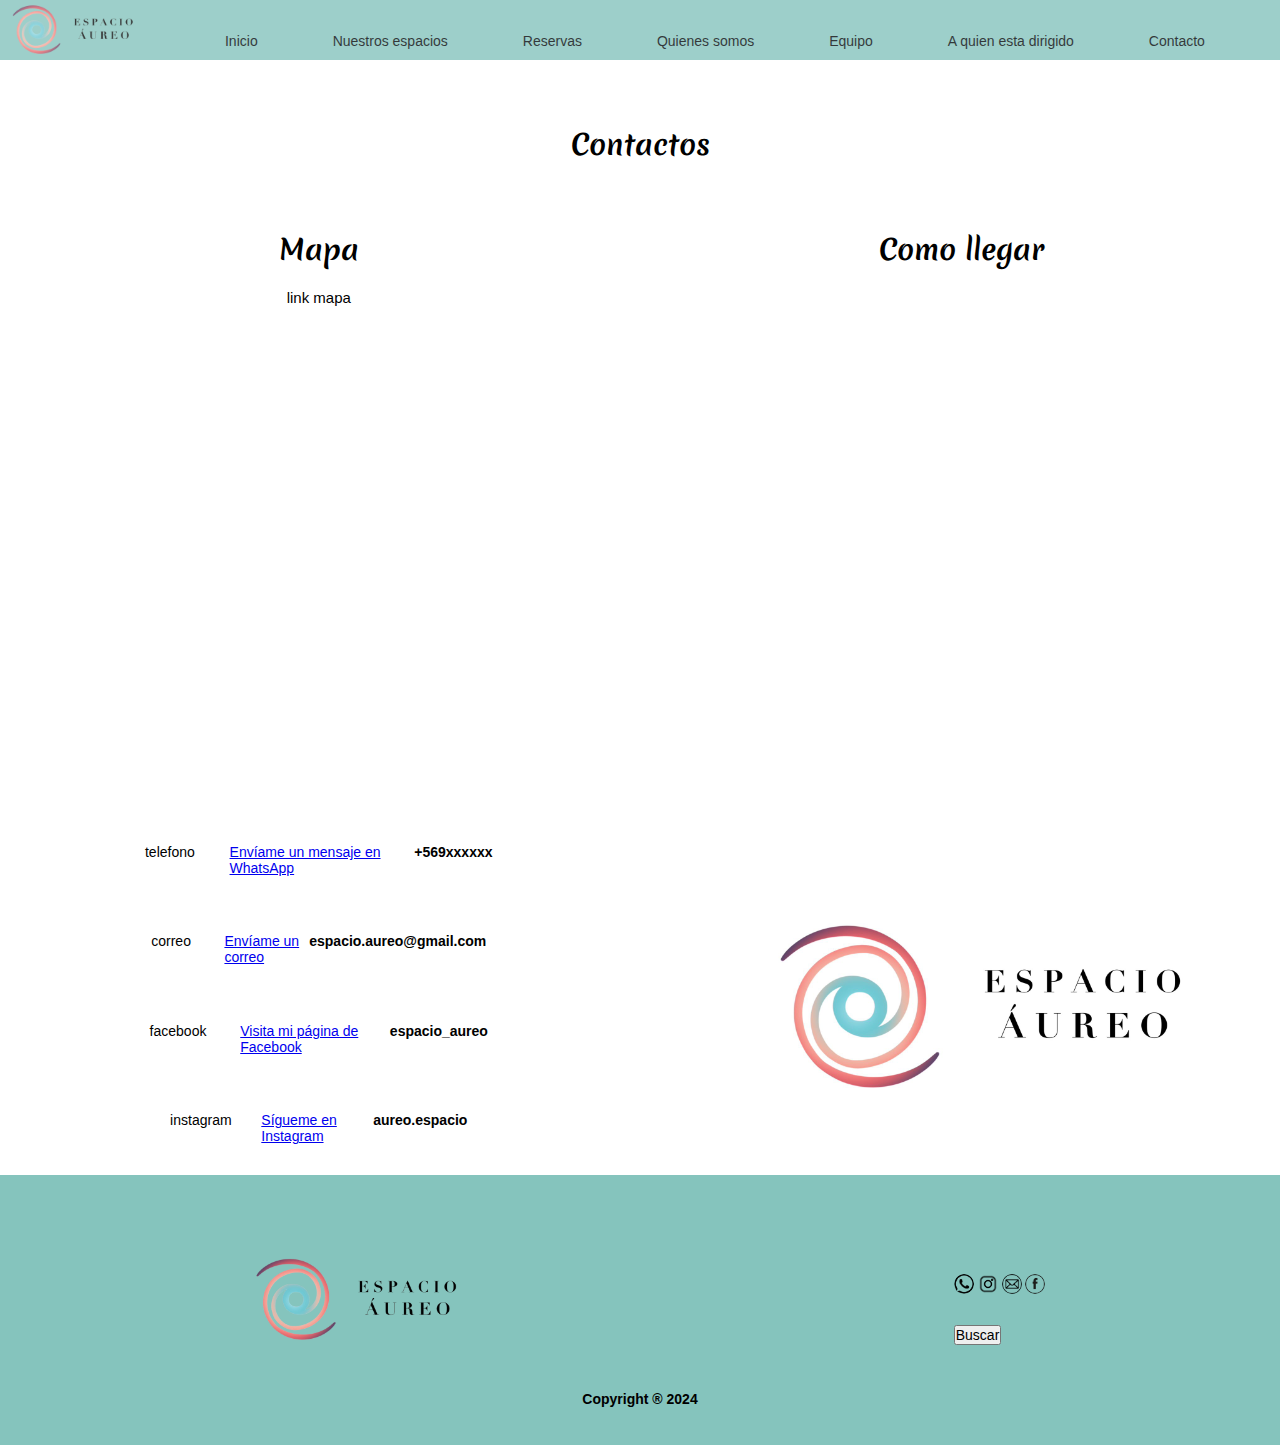
<file: html/contacto.html>
<!DOCTYPE html>
<html lang="en">
<head>
    <meta charset="UTF-8">
    <!--opengraph-->
    <meta property="og:title" content="Nuestros Espacios">
    <meta property="og:description" content="Descubre nuestros espacios completamente equipados y seguros, ideales para la comodidad y calidez de nuestros usuarios.">
    <meta property="og:image" content="https://espacio-aureo.vercel.app/assets/nuestros-espacios-foto1.jpg">
    <meta property="og:url" content="https://espacio-aureo.vercel.app/index.html">
    <meta property="og:type" content="website">
    <meta name="viewport" content="width=device-width, initial-scale=1.0">
    <!--facebook e instagram meta tag-->
    <meta property="og:title" content="Nuestros Espacios">
    <meta property="og:description" content="Descubre nuestros espacios completamente equipados y seguros, ideales para la comodidad y calidez de nuestros usuarios.">
    <meta property="og:image" content="https://espacio-aureo.vercel.app/assets/nuestros-espacios-foto1.jpg">
    <meta property="og:url" content="https://espacio-aureo.vercel.app/index.html">
    <meta property="og:type" content="website">
    <meta property="og:site_name" content="Espacio Aureo">
    <!--twitter meta tag-->
    <meta name="twitter:card" content="summary_large_image">
    <meta name="twitter:title" content="Nuestros Espacios">
    <meta name="twitter:description" content="Descubre nuestros espacios completamente equipados y seguros, ideales para la comodidad y calidez de nuestros usuarios.">
    <meta name="twitter:image" content="https://espacio-aureo.vercel.app/assets/nuestros-espacios-foto1.jpg">
    <meta name="twitter:site" content="@TuUsuarioDeTwitter">
    <meta name="twitter:url" content="https://espacio-aureo.vercel.app/index.html">
    <!--keywords-->
    <meta name="keywords" content="terapia, psicologia, fonoaudiologia, terapia ocupacional, salas equipadas, contacto, llegar, direccion, mapa">
    <!--descripcion-->
    <meta name="description" content="Aqui encontraras los dstos de contacto, los cuales pueden ser, correo electronico, whtsap, telefono y direccion">
    <!--Mis estilos-->
    <link rel="stylesheet" href="../css/main.css">
    <!-- Google fonts-->
    <link rel="preconnect" href="https://fonts.googleapis.com">
    <link rel="preconnect" href="https://fonts.gstatic.com" crossorigin>
    <link href="https://fonts.googleapis.com/css2?family=Merienda:wght@300..900&display=swap" rel="stylesheet">
    <title>Contacto</title>
</head>
<body class="contacto">
    <header class="encabezado">
        <nav>
            <section class="contenedor__flex__menu">
                <img src="../assets/Logo-menu-sinfondo.png" alt="Logo que va al inicio a la izquierda">
                <ul class="menu__list">
                    <li><a href="../index.html">Inicio</a></li>
                    <li><a href="./nuestrosespacios.html">Nuestros espacios</a></li>
                    <li><a href="./reservas.html">Reservas</a></li>
                    <li><a href="./quienessomos.html">Quienes somos</a></li>
                    <li><a href="./equipo.html">Equipo</a></li>
                    <li><a href="./dirigidoa.html">A quien esta dirigido</a></li>
                    <li><a href="./contacto.html">Contacto</a></li>
                </ul>
            </section>
        </nav>
    </header> 
    <div>
        <h1 class="titulo-principal-1">Contactos</h1>
    </div>
    <main>
        <div class="grid-container-contact">
            <section>
                <article class="orden-ubicacion">
                    <h3 class="titulo-principal">Mapa</h3>
                    <a href="https://maps.app.goo.gl/nTMV89LDEdkxr7UC9">link mapa</a>
                    <iframe src="https://www.google.com/maps/embed?pb=!1m14!1m8!1m3!1d26619.711114907055!2d-70.735132!3d-33.489306!3m2!1i1024!2i768!4f13.1!3m3!1m2!1s0x9662c3467fd454d3%3A0xd7446e97c44925f7!2sAv.%20Lumen%204114%2C%209292684%20Maip%C3%BA%2C%20Regi%C3%B3n%20Metropolitana%2C%20Chile!5e0!3m2!1ses!2sus!4v1710828730302!5m2!1ses!2sus" width="600" height="450" style="border:0;" allowfullscreen="" loading="lazy" referrerpolicy="no-referrer-when-downgrade"></iframe>
                </article>
            </section>
            <section>
                <article class="videos-espacios-1">
                    <h3 class="titulo-principal">Como llegar</h3>
                    <iframe width="560" height="315" src="https://www.youtube.com/embed/SWtmkjd45so?si=YmePYvQZ7q4oJmap" title="YouTube video player" frameborder="0" allow="accelerometer; autoplay; clipboard-write; encrypted-media; gyroscope; picture-in-picture; web-share" allowfullscreen></iframe>
                </article>
            </section>
        </div>
    </main>
    <aside>
        <div class="grid-container-contact">
            <section>
                <div class="orden-datos">
                    <div class="orden-datos-row">
                        <li>telefono</li>
                        <a href="https://wa.me/+56976482827" target="_blank">Envíame un mensaje en WhatsApp</a>
                        <h4>+569xxxxxx</h4>
                    </div>
                    <div class="orden-datos-row">
                        <li>correo</li>
                        <a href="mailto:espacio.aureo@gmail.com">Envíame un correo</a>
                        <h4>espacio.aureo@gmail.com</h4>
                    </div>
                    <div class="orden-datos-row">
                        <li>facebook</li>
                        <a href="https://www.facebook.com/profile.php?id=61558464316017&locale=es_LA" target="_blank">Visita mi página de Facebook</a>
                        <h4>espacio_aureo</h4>
                    </div>
                    <div class="orden-datos-row">
                        <li>instagram</li>
                        <a href="https://www.instagram.com/aureo.espacio/" target="_blank">Sígueme en Instagram</a>
                        <h4>aureo.espacio</h4>
                    </div>
                </div>
            </section>
            <section >
                <div class="fondo-contact">
                    <img src="../assets/Logo-inicial-letras.jpeg" alt="Logo para footer">
                </div>
            </section>
        </div>
    </aside>
    <footer>
        <section class="fondo">
            <div>
                <img src="../assets/Logo-menu-sinfondo.png" alt="Logo para footer">
            </div>
            <div class="redes__soc">
                <div>
                    <img src="../assets/logo-wsp-sinfondo.png" alt="logo whatsap footer">
                    <img src="../assets/Logo-insta-sinfondo.png" alt="logo instagram footer">
                    <img src="../assets/Logo-correo-sinfondo.png" alt="logo correo footer">
                    <img src="../assets/logo_facebook_sinfondo.PNG" alt="logo facebook footer">
                </div>
                <div>
                    <button>Buscar</button>
                </div>
            </div>
        </section>
        <div class="fondo__copyright">
            <h3>Copyright ® 2024</h3>
        </div>
    </footer>
</body>
</html>
</file>
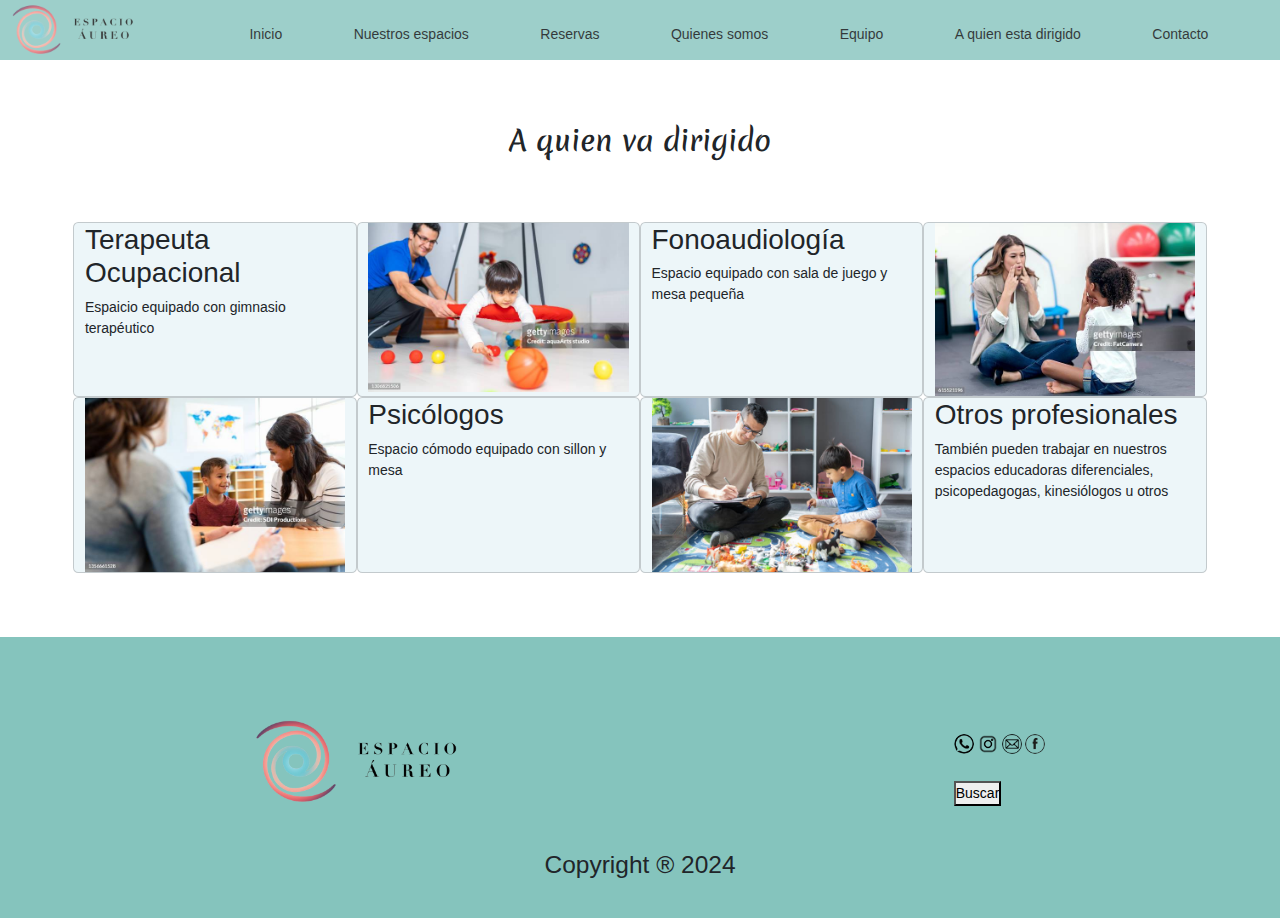
<file: html/dirigidoa.html>
<!DOCTYPE html>
<html lang="en">
<head>
    <meta charset="UTF-8">
    <meta name="viewport" content="width=device-width, initial-scale=1.0">
    <!--Boostrap(BS)-->
    <link href="https://cdn.jsdelivr.net/npm/bootstrap@5.3.3/dist/css/bootstrap.min.css" rel="stylesheet" integrity="sha384-QWTKZyjpPEjISv5WaRU9OFeRpok6YctnYmDr5pNlyT2bRjXh0JMhjY6hW+ALEwIH" crossorigin="anonymous">
    <!--opengraph-->
    <meta property="og:title" content="Nuestros Espacios">
    <meta property="og:description" content="Descubre nuestros espacios completamente equipados y seguros, ideales para la comodidad y calidez de nuestros usuarios.">
    <meta property="og:image" content="https://espacio-aureo.vercel.app/assets/nuestros-espacios-foto1.jpg">
    <meta property="og:url" content="https://espacio-aureo.vercel.app/index.html">
    <meta property="og:type" content="website">
    <meta name="viewport" content="width=device-width, initial-scale=1.0">
    <!--facebook e instagram meta tag-->
    <meta property="og:title" content="Nuestros Espacios">
    <meta property="og:description" content="Descubre nuestros espacios completamente equipados y seguros, ideales para la comodidad y calidez de nuestros usuarios.">
    <meta property="og:image" content="https://espacio-aureo.vercel.app/assets/nuestros-espacios-foto1.jpg">
    <meta property="og:url" content="https://espacio-aureo.vercel.app/index.html">
    <meta property="og:type" content="website">
    <meta property="og:site_name" content="Espacio Aureo">
    <!--twitter meta tag-->
    <meta name="twitter:card" content="summary_large_image">
    <meta name="twitter:title" content="Nuestros Espacios">
    <meta name="twitter:description" content="Descubre nuestros espacios completamente equipados y seguros, ideales para la comodidad y calidez de nuestros usuarios.">
    <meta name="twitter:image" content="https://espacio-aureo.vercel.app/assets/nuestros-espacios-foto1.jpg">
    <meta name="twitter:site" content="@TuUsuarioDeTwitter">
    <meta name="twitter:url" content="https://espacio-aureo.vercel.app/index.html">
    <!--keywords-->
    <meta name="keywords" content="terapia, psicologia, fonoaudiologia, terapia ocupacional, salas equipadas, terapeutas, otros profesionales, atenciones, infantil, niños, intervencion, rehabilitacion.">
    <!--descripcion-->
    <meta name="description" content="Aqui encontraras las diferentes profesiones a las que esta dirigido el proyecto y aquellos profesionales a los que les interesaria el uso de nuestros espacios.">
    <!--Mis estilos-->
    <link rel="stylesheet" href="../css/main.css">
    <!-- Google fonts-->
    <link rel="preconnect" href="https://fonts.googleapis.com">
    <link rel="preconnect" href="https://fonts.gstatic.com" crossorigin>
    <link href="https://fonts.googleapis.com/css2?family=Merienda:wght@300..900&display=swap" rel="stylesheet">   
    <title>A quien esta dirigido</title>
</head>
<body>
    <header class="encabezado">
        <nav>
            <section class="contenedor__flex__menu">
                <img src="../assets/Logo-menu-sinfondo.png" alt="Logo que va al inicio a la izquierda">
                <ul class="menu__list">
                    <li><a href="../index.html">Inicio</a></li>
                    <li><a href="./nuestrosespacios.html">Nuestros espacios</a></li>
                    <li><a href="./reservas.html">Reservas</a></li>
                    <li><a href="./quienessomos.html">Quienes somos</a></li>
                    <li><a href="./equipo.html">Equipo</a></li>
                    <li><a href="./dirigidoa.html">A quien esta dirigido</a></li>
                    <li><a href="./contacto.html">Contacto</a></li>
                </ul>
            </section>
        </nav>
    </header> 
        <main>
            <section class="container">
                <div class="row">
                    <h1 class="titulo-principal-1"> A quien va dirigido</h1>
                </div>
                <article class="row justify-content-evenly">
                    <div class="card col-lg-3 col-md-6 col-sm-6 col-6">
                        <div class="row">
                            <h2> Terapeuta Ocupacional</h2>
                        </div>
                        <div class="row">
                            <p>Espaicio equipado con gimnasio terapéutico</p>
                        </div>
                    </div>
                    <div class="card col-lg-3 col-md-6 col-sm-6 col-6">
                        <img src="../assets/dirigido-a-to.jpeg" alt="">
                    </div>
                    <div class="card col-lg-3 col-md-6 col-sm-6 col-6">
                        <div class="row">
                            <h2> Fonoaudiología</h2>
                        </div>
                        <div class="row">
                            <p>Espacio equipado con sala de juego y mesa pequeña</p>
                        </div>
                    </div>
                    <div class="card col-lg-3 col-md-6 col-sm-6 col-6">
                        <img src="../assets/dirigido-a-fono.jpeg" alt="">
                    </div>
                </article>
                <article class="row justify-content-evenly">
                    <div class="card col-lg-3 col-md-6 col-sm-6 col-6">
                        <img src="../assets/dirigido-a-psicologo.jpeg" alt="">
                    </div>
                    <div class="card col-lg-3 col-md-6 col-sm-6 col-6">
                        <div class="row">
                            <h2>Psicólogos</h2>
                        </div>
                        <div class="row">
                            <p>Espacio cómodo equipado con sillon y mesa</p>
                        </div>
                    </div>
                    <div class="card col-lg-3 col-md-6 col-sm-6 col-6">
                        <img src="../assets/dirigido-a-otros.jpeg" alt="">
                    </div>
                    <div class="card col-lg-3 col-md-6 col-sm-6 col-6">
                        <div class="row">
                            <h2>Otros profesionales</h2>
                        </div>
                        <div class="row">
                            <p>También pueden trabajar en nuestros espacios educadoras diferenciales, psicopedagogas, kinesiólogos u otros</p>
                        </div>
                    </div>
                </article>
            </section>
        </main>
    <footer>
        <section class="fondo">
            <div>
                <img src="../assets/Logo-menu-sinfondo.png" alt="Logo para footer">
            </div>
            <div class="redes__soc">
                <div>
                    <img src="../assets/logo-wsp-sinfondo.png" alt="logo whatsap footer">
                    <img src="../assets/Logo-insta-sinfondo.png" alt="logo instagram footer">
                    <img src="../assets/Logo-correo-sinfondo.png" alt="logo correo footer">
                    <img src="../assets/logo_facebook_sinfondo.PNG" alt="logo facebook footer">
                </div>
                <div>
                    <button>Buscar</button>
                </div>
            </div>
        </section>
        <div class="fondo__copyright">
            <h3>Copyright ® 2024</h3>
        </div>
    </footer>
</body>
</html>
</file>
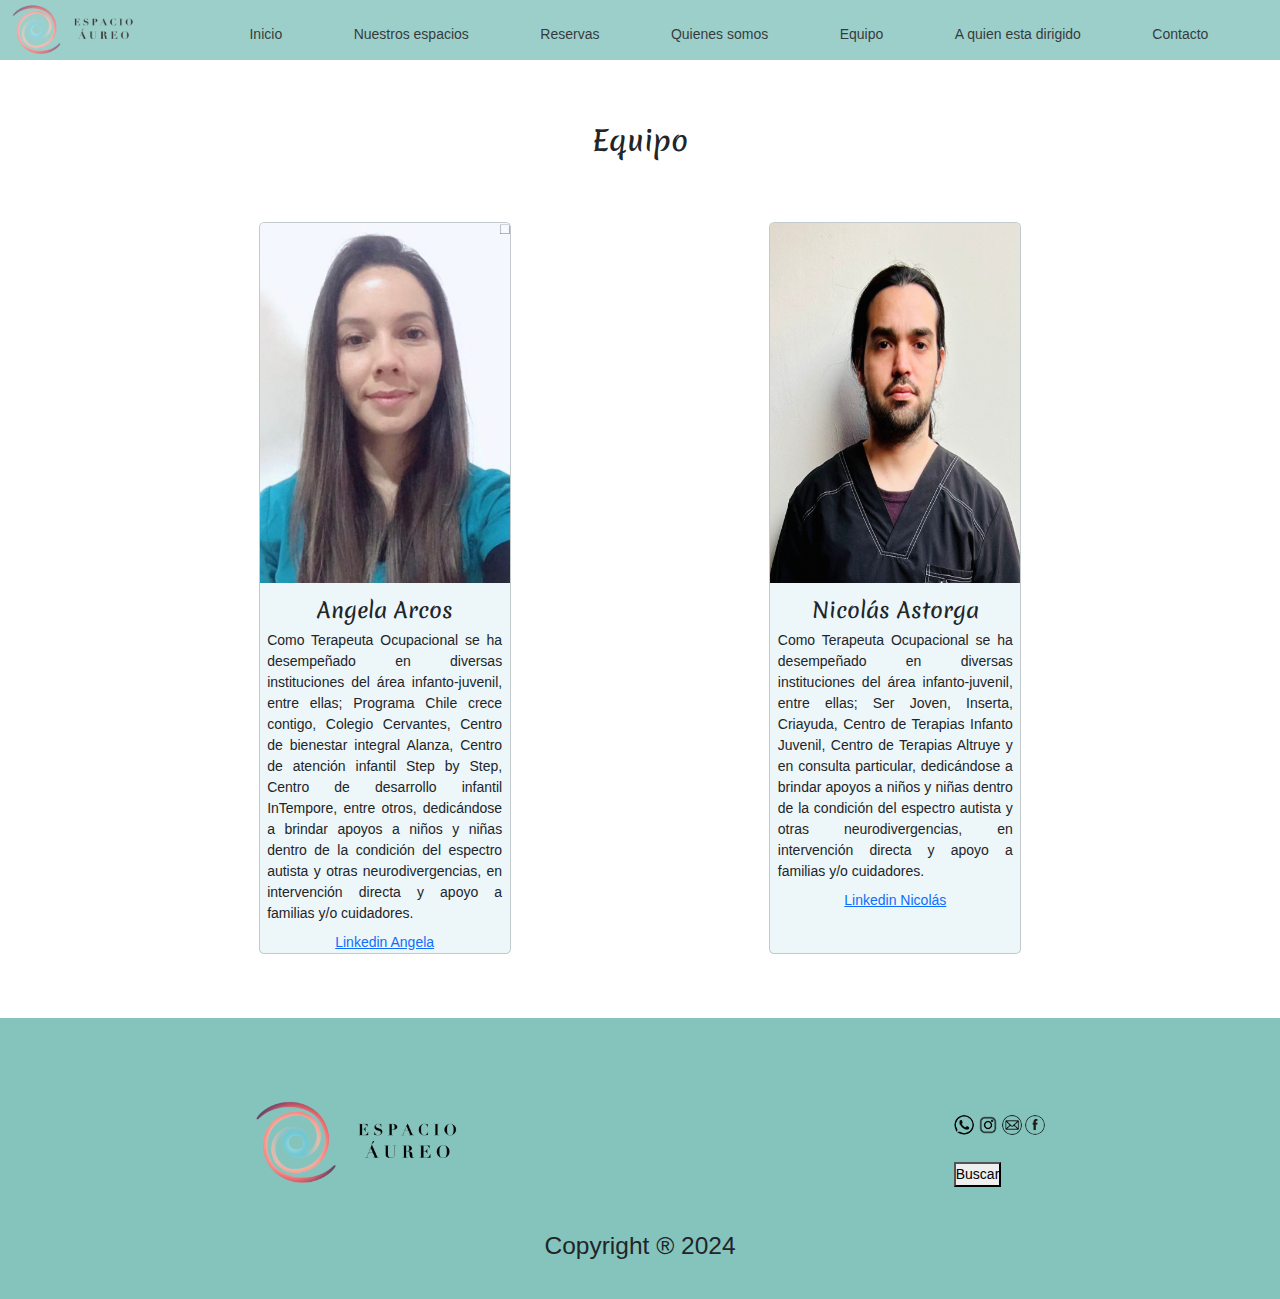
<file: html/equipo.html>
<!DOCTYPE html>
<html lang="en">
<head>
    <meta charset="UTF-8">
    <meta name="viewport" content="width=, initial-scale=1.0">
    <!--Boostrap(BS)-->
    <link href="https://cdn.jsdelivr.net/npm/bootstrap@5.3.3/dist/css/bootstrap.min.css" rel="stylesheet" integrity="sha384-QWTKZyjpPEjISv5WaRU9OFeRpok6YctnYmDr5pNlyT2bRjXh0JMhjY6hW+ALEwIH" crossorigin="anonymous">
    <!--opengraph-->
    <meta property="og:title" content="Nuestros Espacios">
    <meta property="og:description" content="Descubre nuestros espacios completamente equipados y seguros, ideales para la comodidad y calidez de nuestros usuarios.">
    <meta property="og:image" content="https://espacio-aureo.vercel.app/assets/nuestros-espacios-foto1.jpg">
    <meta property="og:url" content="https://espacio-aureo.vercel.app/index.html">
    <meta property="og:type" content="website">
    <meta name="viewport" content="width=device-width, initial-scale=1.0">
    <!--facebook e instagram meta tag-->
    <meta property="og:title" content="Nuestros Espacios">
    <meta property="og:description" content="Descubre nuestros espacios completamente equipados y seguros, ideales para la comodidad y calidez de nuestros usuarios.">
    <meta property="og:image" content="https://espacio-aureo.vercel.app/assets/nuestros-espacios-foto1.jpg">
    <meta property="og:url" content="https://espacio-aureo.vercel.app/index.html">
    <meta property="og:type" content="website">
    <meta property="og:site_name" content="Espacio Aureo">
    <!--twitter meta tag-->
    <meta name="twitter:card" content="summary_large_image">
    <meta name="twitter:title" content="Nuestros Espacios">
    <meta name="twitter:description" content="Descubre nuestros espacios completamente equipados y seguros, ideales para la comodidad y calidez de nuestros usuarios.">
    <meta name="twitter:image" content="https://espacio-aureo.vercel.app/assets/nuestros-espacios-foto1.jpg">
    <meta name="twitter:site" content="@TuUsuarioDeTwitter">
    <meta name="twitter:url" content="https://espacio-aureo.vercel.app/index.html">
    <!--keywords-->
    <meta name="keywords" content="terapia, psicologia, fonoaudiologia, terapia ocupacional, salas equipadas, terapeutas, fundadores, curriculum, linkedin, equipo.">
    <!--descripcion-->
    <meta name="description" content="Aqui encontraras la informacion sobre el equipo de trabajo creador de espacio aureo.">
    <!--Mis estilos-->
    <link rel="stylesheet" href="../css/main.css">
    <!-- Google fonts-->
    <link rel="preconnect" href="https://fonts.googleapis.com">
    <link rel="preconnect" href="https://fonts.gstatic.com" crossorigin>
    <link href="https://fonts.googleapis.com/css2?family=Merienda:wght@300..900&display=swap" rel="stylesheet">   
    <title>Equipo</title>
</head>
<body>
    <header class="encabezado">
        <nav>
            <section class="contenedor__flex__menu">
                <img src="../assets/Logo-menu-sinfondo.png" alt="Logo que va al inicio a la izquierda">
                <ul class="menu__list">
                    <li><a href="../index.html">Inicio</a></li>
                    <li><a href="./nuestrosespacios.html">Nuestros espacios</a></li>
                    <li><a href="./reservas.html">Reservas</a></li>
                    <li><a href="./quienessomos.html">Quienes somos</a></li>
                    <li><a href="./equipo.html">Equipo</a></li>
                    <li><a href="./dirigidoa.html">A quien esta dirigido</a></li>
                    <li><a href="./contacto.html">Contacto</a></li>
                </ul>
            </section>
        </nav>
    </header> 
    <main class="color__equipo">
        <section>
            <div>
                <h1 class="titulo-principal-1">Equipo</h1>
            </div>
        </section>
        <div class="card__equipo">
            <div class="card" style="width: 18rem;">
                <img src="../assets/equipo-foto-angela.png" class="card-img-top" alt="foto angela terapeuta ocupacional equipo aureo">
                <div class="card__body">
                  <h5 class="card-title">Angela Arcos</h5>
                  <p class="card-text">Como Terapeuta Ocupacional se ha desempeñado en diversas instituciones del área infanto-juvenil, entre ellas; Programa Chile crece contigo, Colegio Cervantes, Centro de bienestar integral Alanza, Centro de atención infantil Step by Step, Centro de desarrollo infantil InTempore, entre otros, dedicándose a brindar apoyos a niños y niñas dentro de la condición del espectro autista y otras neurodivergencias, en intervención directa y apoyo a familias y/o cuidadores.</p>
                </div>
                <div class="card__body">
                  <a href="https://www.linkedin.com/onboarding/start/profile-location/new/" class="card-link">Linkedin Angela</a>
                </div>
              </div>
    
              <div class="card" style="width: 18rem;">
                <img src="../assets/equipo-foto-nico.png" class="card-img-top" alt="foto nico terapeuta ocupacional equipo aureo">
                <div class="card__body">
                  <h5 class="card-title">Nicolás Astorga</h5>
                  <p class="card-text">Como Terapeuta Ocupacional se ha desempeñado en diversas instituciones del área infanto-juvenil, entre ellas; Ser Joven, Inserta, Criayuda, Centro de Terapias Infanto Juvenil, Centro de Terapias Altruye y en consulta particular, dedicándose a brindar apoyos a niños y niñas dentro de la condición del espectro autista y otras neurodivergencias, en intervención directa y apoyo a familias y/o cuidadores.</p>
                </div>
                <div class="card__body">
                  <a href="https://www.linkedin.com/onboarding/start/profile-location/new/" class="card-link">Linkedin Nicolás</a>
                </div>
              </div>
        </div>
    </main>
    <footer>
        <section class="fondo">
            <div>
                <img src="../assets/Logo-menu-sinfondo.png" alt="Logo para footer">
            </div>
            <div class="redes__soc">
                <div>
                    <img src="../assets/logo-wsp-sinfondo.png" alt="logo whatsap footer">
                    <img src="../assets/Logo-insta-sinfondo.png" alt="logo instagram footer">
                    <img src="../assets/Logo-correo-sinfondo.png" alt="logo correo footer">
                    <img src="../assets/logo_facebook_sinfondo.PNG" alt="logo facebook footer">
                </div>
                <div>
                    <button>Buscar</button>
                </div>
            </div>
        </section>
        <div class="fondo__copyright">
            <h3>Copyright ® 2024</h3>
        </div>
    </footer>
</body>
</html>
</file>
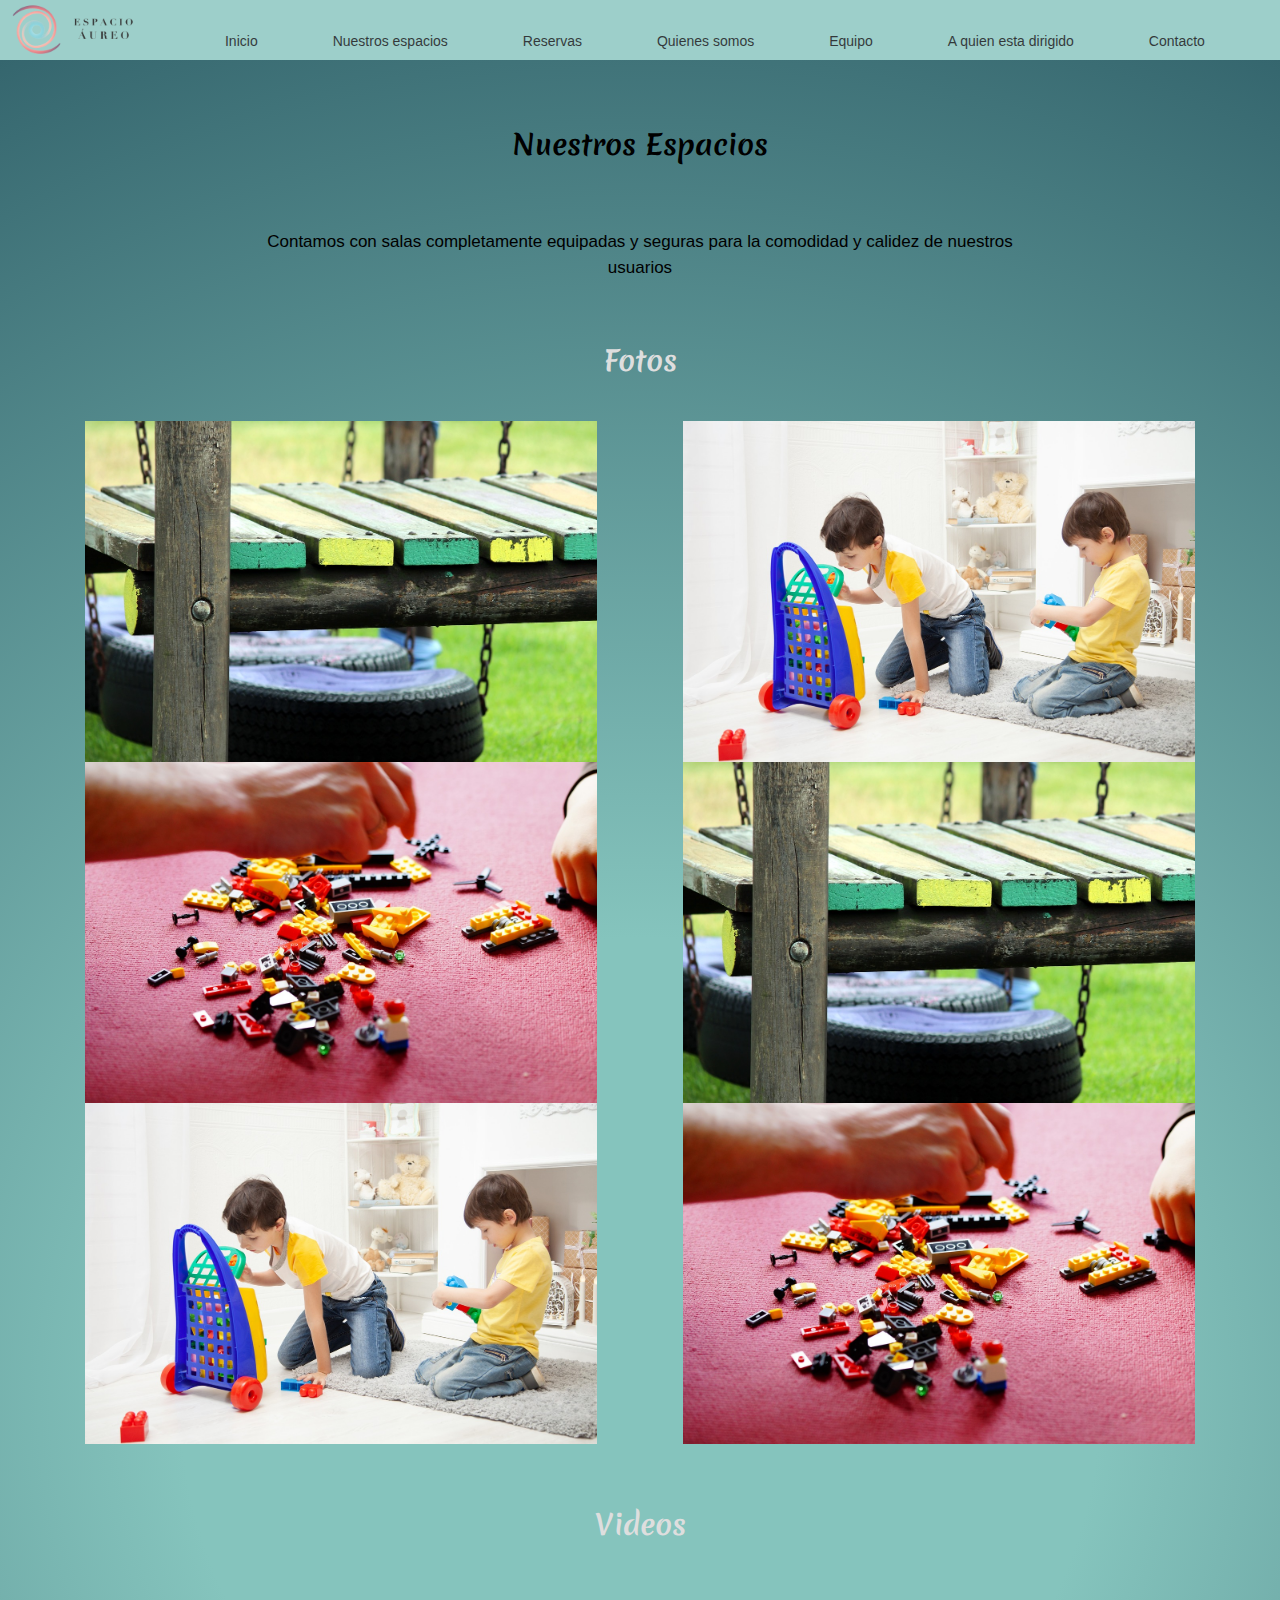
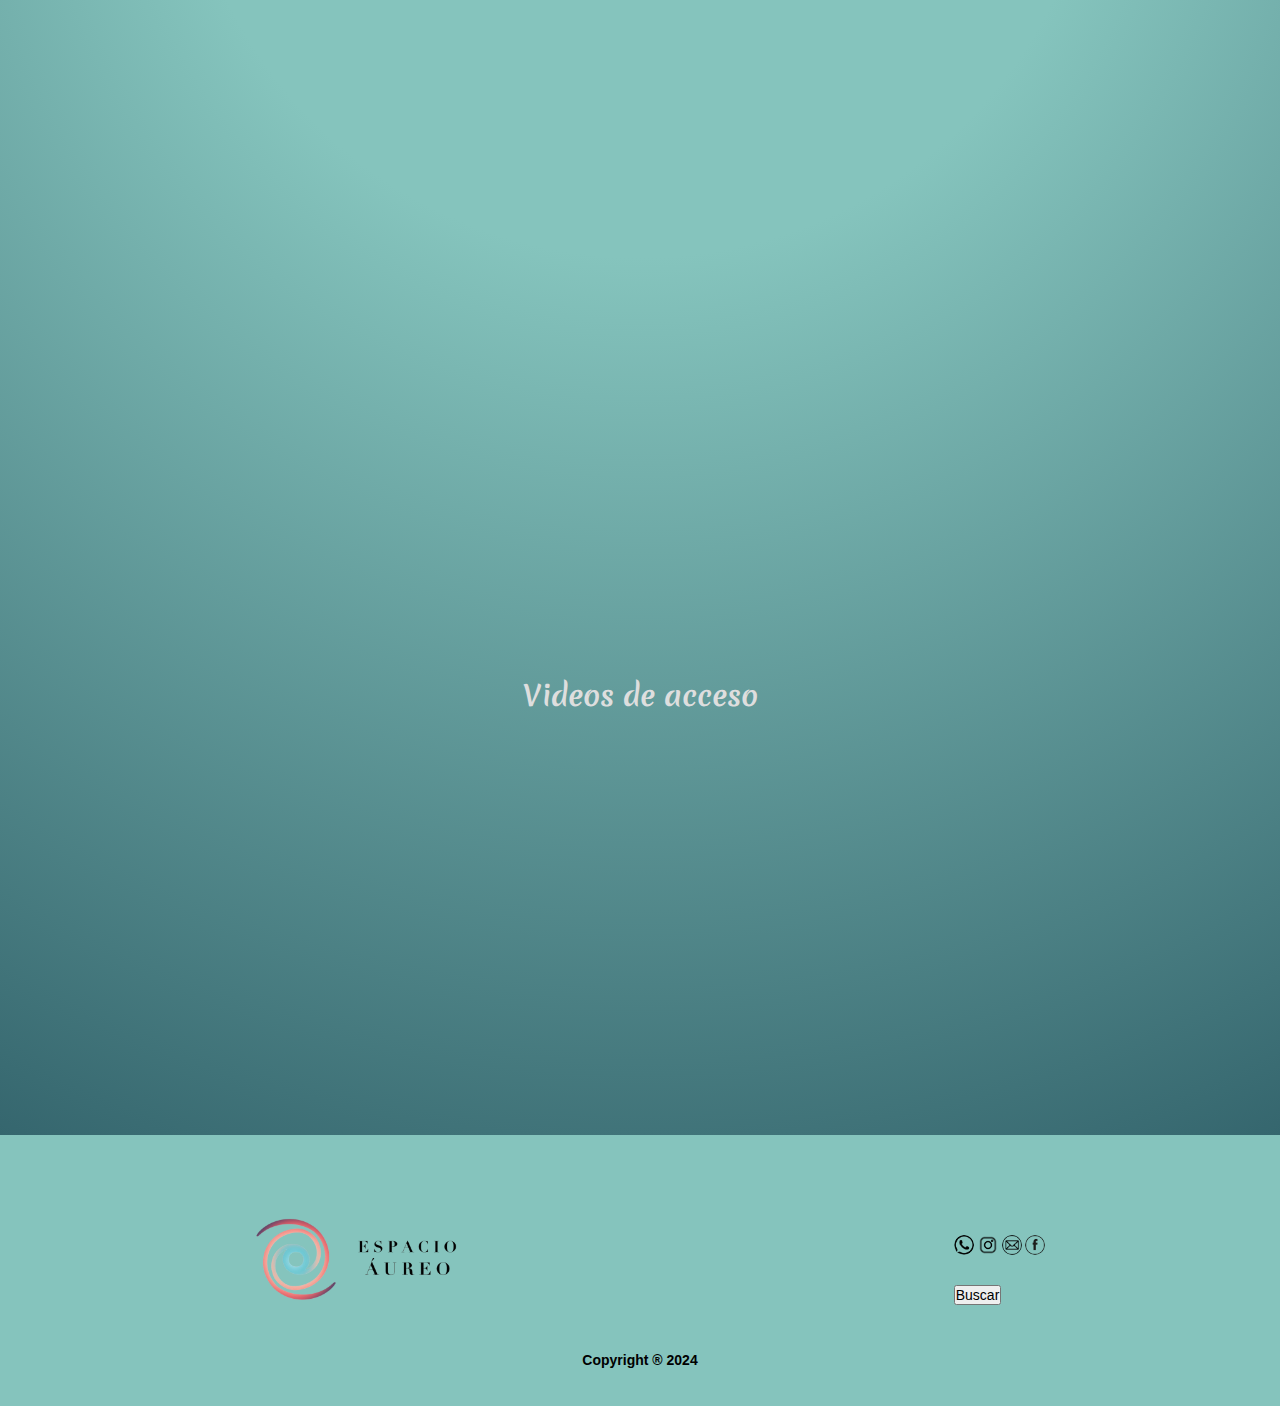
<file: html/nuestrosespacios.html>
<!DOCTYPE html>
<html lang="en">
<head>
    <meta charset="UTF-8">
    <meta name="viewport" content="width=device-width, initial-scale=1.0">
    <!--opengraph-->
    <meta property="og:title" content="Nuestros Espacios">
    <meta property="og:description" content="Descubre nuestros espacios completamente equipados y seguros, ideales para la comodidad y calidez de nuestros usuarios.">
    <meta property="og:image" content="https://espacio-aureo.vercel.app/assets/nuestros-espacios-foto1.jpg">
    <meta property="og:url" content="https://espacio-aureo.vercel.app/index.html">
    <meta property="og:type" content="website">
    <meta name="viewport" content="width=device-width, initial-scale=1.0">
    <!--facebook e instagram meta tag-->
    <meta property="og:title" content="Nuestros Espacios">
    <meta property="og:description" content="Descubre nuestros espacios completamente equipados y seguros, ideales para la comodidad y calidez de nuestros usuarios.">
    <meta property="og:image" content="https://espacio-aureo.vercel.app/assets/nuestros-espacios-foto1.jpg">
    <meta property="og:url" content="https://espacio-aureo.vercel.app/index.html">
    <meta property="og:type" content="website">
    <meta property="og:site_name" content="Espacio Aureo">
    <!--twitter meta tag-->
    <meta name="twitter:card" content="summary_large_image">
    <meta name="twitter:title" content="Nuestros Espacios">
    <meta name="twitter:description" content="Descubre nuestros espacios completamente equipados y seguros, ideales para la comodidad y calidez de nuestros usuarios.">
    <meta name="twitter:image" content="https://espacio-aureo.vercel.app/assets/nuestros-espacios-foto1.jpg">
    <meta name="twitter:site" content="@TuUsuarioDeTwitter">
    <meta name="twitter:url" content="https://espacio-aureo.vercel.app/index.html">
    <!--keywords-->
    <meta name="keywords" content="terapia, psicologia, fonoaudiologia, terapia ocupacional, salas equipadas, terapeutas, fotos, videos, acceso, arriendo, referencia.">
    <!--descripcion-->
    <meta name="description" content="Aqui encontraras imagenes y videos sobre el lugar de arriendo que ofrece espacio aureo.">
    <!--Mis estilos-->
    <link rel="stylesheet" href="../css/main.css">
    <!-- Google fonts-->
    <link rel="preconnect" href="https://fonts.googleapis.com">
    <link rel="preconnect" href="https://fonts.gstatic.com" crossorigin>
    <link href="https://fonts.googleapis.com/css2?family=Merienda:wght@300..900&display=swap" rel="stylesheet">
    <title>Nuestros Espacios</title>
</head>
<body>
    <header class="encabezado">
        <nav>
            <section class="contenedor__flex__menu">
                <img src="../assets/Logo-menu-sinfondo.png" alt="Logo que va al inicio a la izquierda">
                <ul class="menu__list">
                    <li><a href="../index.html">Inicio</a></li>
                    <li><a href="./nuestrosespacios.html">Nuestros espacios</a></li>
                    <li><a href="./reservas.html">Reservas</a></li>
                    <li><a href="./quienessomos.html">Quienes somos</a></li>
                    <li><a href="./equipo.html">Equipo</a></li>
                    <li><a href="./dirigidoa.html">A quien esta dirigido</a></li>
                    <li><a href="./contacto.html">Contacto</a></li>
                </ul>
            </section>
        </nav>
    </header> 
    <main class="color_fondo_1">
        <section>
            <h1 class="titulo-principal-1">Nuestros Espacios</h1>
            <article class="titulo-extra">
                <p>Contamos con salas completamente equipadas y seguras para la comodidad y calidez de nuestros usuarios</p>
            </article>
        </section>
        <section>
            <div class="titulo-abajo">
                <h2 >Fotos</h2>
            </div>
        </section>
        <section>
            <article class="img-espacios">
                <div>
                    <img src="../assets/nuestros-espacios-foto1.jpg" alt="foto de los espacios 1">
                    <img src="../assets/nuestros-espacios-foto2.jpg" alt="foto de los espacios 2">
                    <img src="../assets/nuestros-espacios-foto3.jpg" alt="foto de los espacios 3">
                    <img src="../assets/nuestros-espacios-foto1.jpg" alt="foto de los espacios 1">
                    <img src="../assets/nuestros-espacios-foto2.jpg" alt="foto de los espacios 2">
                    <img src="../assets/nuestros-espacios-foto3.jpg" alt="foto de los espacios 3">
                </div>
            </article>
        </section>
        <section class="titulo-abajo">
            <div>
                <H2>Videos</H2>
            </div>
        </section>
        <section>
            <article class="videos-espacios">
                <iframe width="560" height="315" src="https://www.youtube.com/embed/Haw5m3Zxvy4?si=sAlbCBkRzThR1b16" title="YouTube video player" frameborder="0" allow="accelerometer; autoplay; clipboard-write; encrypted-media; gyroscope; picture-in-picture; web-share" allowfullscreen></iframe>
                <iframe width="560" height="315" src="https://www.youtube.com/embed/T9j6rQ4rtQY?si=RfuFrzH-BJHBpxdZ" title="YouTube video player" frameborder="0" allow="accelerometer; autoplay; clipboard-write; encrypted-media; gyroscope; picture-in-picture; web-share" allowfullscreen></iframe>
                <iframe width="560" height="315" src="https://www.youtube.com/embed/Haw5m3Zxvy4?si=sAlbCBkRzThR1b16" title="YouTube video player" frameborder="0" allow="accelerometer; autoplay; clipboard-write; encrypted-media; gyroscope; picture-in-picture; web-share" allowfullscreen></iframe>
                <iframe width="560" height="315" src="https://www.youtube.com/embed/T9j6rQ4rtQY?si=RfuFrzH-BJHBpxdZ" title="YouTube video player" frameborder="0" allow="accelerometer; autoplay; clipboard-write; encrypted-media; gyroscope; picture-in-picture; web-share" allowfullscreen></iframe>
            </article>
        </section>
        <section class="titulo-abajo">
            <div>
                <h2>Videos de acceso</h2>
            </div>
        </section>
        <section class="videos-de-acceso">
            <article>
                <iframe width="560" height="315" src="https://www.youtube.com/embed/SWtmkjd45so?si=YmePYvQZ7q4oJmap" title="YouTube video player" frameborder="0" allow="accelerometer; autoplay; clipboard-write; encrypted-media; gyroscope; picture-in-picture; web-share" allowfullscreen></iframe>
            </article>
        </section>
    </main>
    <footer>
        <section class="fondo">
            <div>
                <img src="../assets/Logo-menu-sinfondo.png" alt="Logo para footer">
            </div>
            <div class="redes__soc">
                <div>
                    <img src="../assets/logo-wsp-sinfondo.png" alt="logo whatsap footer">
                    <img src="../assets/Logo-insta-sinfondo.png" alt="logo instagram footer">
                    <img src="../assets/Logo-correo-sinfondo.png" alt="logo correo footer">
                    <img src="../assets/logo_facebook_sinfondo.PNG" alt="logo facebook footer">
                </div>
                <div>
                    <button>Buscar</button>
                </div>
            </div>
        </section>
        <div class="fondo__copyright">
            <h3>Copyright ® 2024</h3>
        </div>
    </footer>
</body>
</html>
</file>
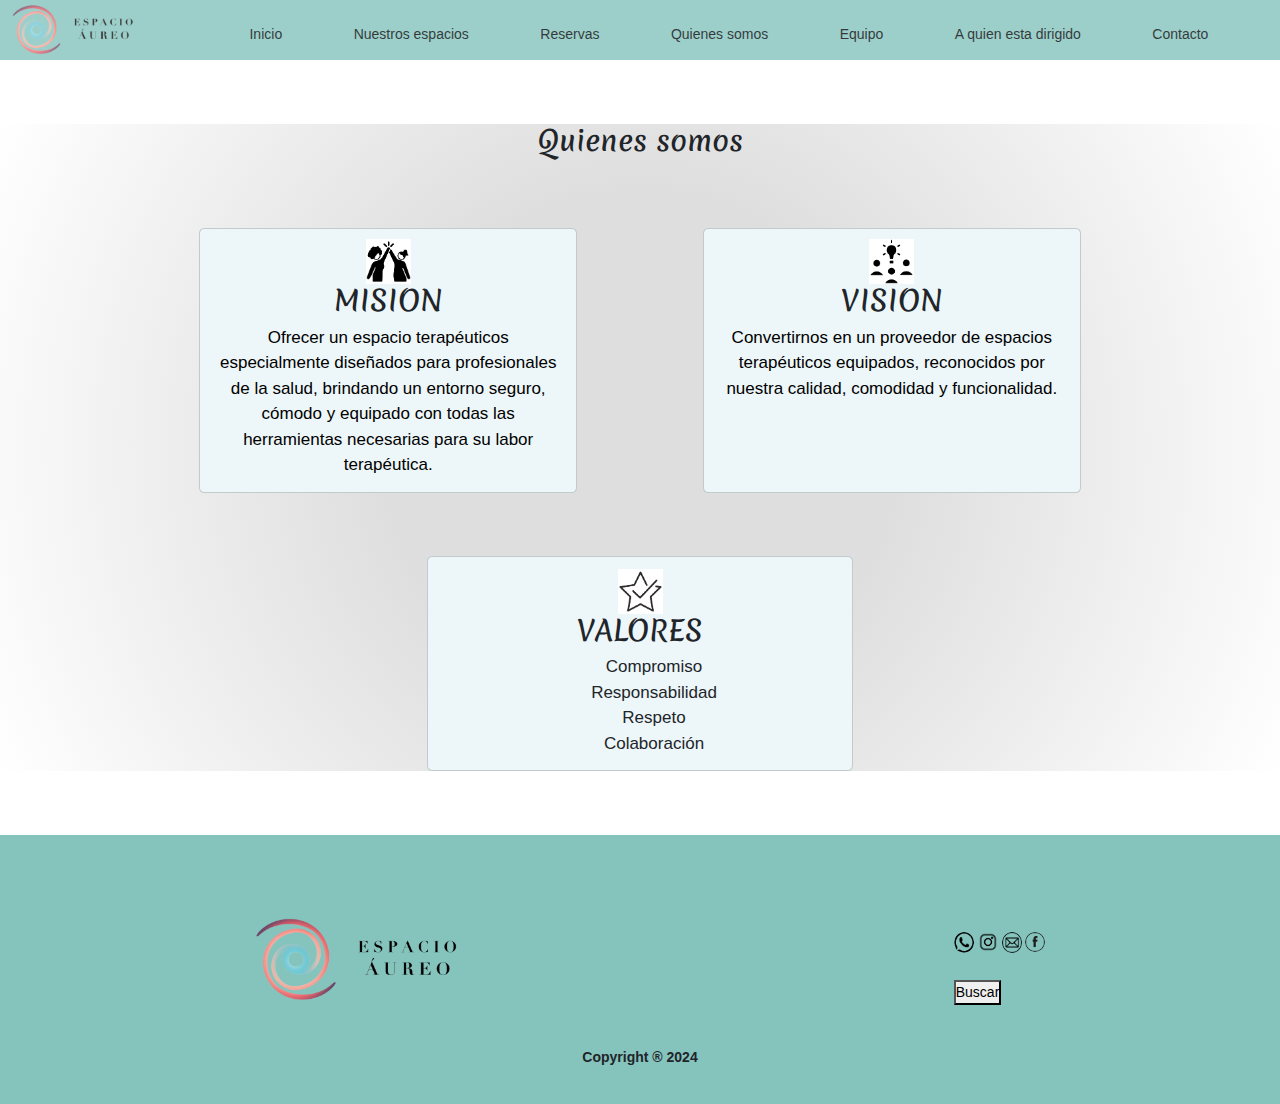
<file: html/quienessomos.html>
<!DOCTYPE html>
<html lang="en">
<head>
    <meta charset="UTF-8">
    <meta name="viewport" content="width=device-width, initial-scale=1.0">
    <!--Boostrap(BS)-->
    <link href="https://cdn.jsdelivr.net/npm/bootstrap@5.3.3/dist/css/bootstrap.min.css" rel="stylesheet" integrity="sha384-QWTKZyjpPEjISv5WaRU9OFeRpok6YctnYmDr5pNlyT2bRjXh0JMhjY6hW+ALEwIH" crossorigin="anonymous">
    <!--opengraph-->
    <meta property="og:title" content="Nuestros Espacios">
    <meta property="og:description" content="Descubre nuestros espacios completamente equipados y seguros, ideales para la comodidad y calidez de nuestros usuarios.">
    <meta property="og:image" content="https://espacio-aureo.vercel.app/assets/nuestros-espacios-foto1.jpg">
    <meta property="og:url" content="https://espacio-aureo.vercel.app/index.html">
    <meta property="og:type" content="website">
    <meta name="viewport" content="width=device-width, initial-scale=1.0">
    <!--facebook e instagram meta tag-->
    <meta property="og:title" content="Nuestros Espacios">
    <meta property="og:description" content="Descubre nuestros espacios completamente equipados y seguros, ideales para la comodidad y calidez de nuestros usuarios.">
    <meta property="og:image" content="https://espacio-aureo.vercel.app/assets/nuestros-espacios-foto1.jpg">
    <meta property="og:url" content="https://espacio-aureo.vercel.app/index.html">
    <meta property="og:type" content="website">
    <meta property="og:site_name" content="Espacio Aureo">
    <!--twitter meta tag-->
    <meta name="twitter:card" content="summary_large_image">
    <meta name="twitter:title" content="Nuestros Espacios">
    <meta name="twitter:description" content="Descubre nuestros espacios completamente equipados y seguros, ideales para la comodidad y calidez de nuestros usuarios.">
    <meta name="twitter:image" content="https://espacio-aureo.vercel.app/assets/nuestros-espacios-foto1.jpg">
    <meta name="twitter:site" content="@TuUsuarioDeTwitter">
    <meta name="twitter:url" content="https://espacio-aureo.vercel.app/index.html">
    <!--keywords-->
    <meta name="keywords" content="terapia, psicologia, fonoaudiologia, terapia ocupacional, salas equipadas, terapeutas, valores, mision, vision, objetivos, equipo, arriendos, profesionales.">
    <!--descripcion-->
    <meta name="description" content="Descripcion de la mision, vivion y valores de espacio aureo.">
    <!--Mis estilos-->
    <link rel="stylesheet" href="../css/main.css">
    <!--Estilos sass-->
    <link
    rel="stylesheet"
    href="https://cdnjs.cloudflare.com/ajax/libs/animate.css/4.1.1/animate.min.css"/>
    <!-- Google fonts-->
    <link rel="preconnect" href="https://fonts.googleapis.com">
    <link rel="preconnect" href="https://fonts.gstatic.com" crossorigin>
    <link href="https://fonts.googleapis.com/css2?family=Merienda:wght@300..900&display=swap" rel="stylesheet">
    <title>Quienes somos</title>
</head>
<body class="quienes-somos">
    <header class="encabezado">
        <nav>
            <section class="contenedor__flex__menu">
                <img src="../assets/Logo-menu-sinfondo.png" alt="Logo que va al inicio a la izquierda">
                <ul class="menu__list">
                    <li><a href="../index.html">Inicio</a></li>
                    <li><a href="./nuestrosespacios.html">Nuestros espacios</a></li>
                    <li><a href="./reservas.html">Reservas</a></li>
                    <li><a href="./quienessomos.html">Quienes somos</a></li>
                    <li><a href="./equipo.html">Equipo</a></li>
                    <li><a href="./dirigidoa.html">A quien esta dirigido</a></li>
                    <li><a href="./contacto.html">Contacto</a></li>
                </ul>
            </section>
        </nav>
    </header> 
   <main class="background-quienesomos">
        <section class="container">
            <div class="row">
                <h1 class="titulo-principal"> Quienes somos </h1>
            </div>
            <article class="row justify-content-evenly">
                <div class="card col-lg-4 col-md-4  col-sm-10">
                    <div class="img-qs">
                        <img src="../assets/mision-logo.png" alt="foto pequeña sobre palabra mision">
                    </div>
                    <h1 class="titulo-principal">MISION</h1>
                    <article class="parrafo-reservas">
                        <p>Ofrecer un espacio terapéuticos especialmente diseñados para profesionales de la salud, brindando un entorno seguro, cómodo y equipado con todas las herramientas necesarias para su labor terapéutica. </p>
                    </article>
                </div>
                <div class="card col-lg-4 col-md-4  col-sm-10">
                    <div class="img-qs">
                        <img src="../assets/vision-logo.png" alt="foto pequeña sobre la palabra vision">
                    </div>
                    <h1 class="titulo-principal">VISION</h1>
                    <article class="parrafo-reservas">
                        <P>Convertirnos en un proveedor de espacios terapéuticos equipados, reconocidos por nuestra calidad, comodidad y funcionalidad. </P>
                    </article>
                </div>
            </article>
            <article class="row justify-content-center">
                <div class="card col-lg-4 col-md-4  col-sm-10">
                    <div class="img-qs">
                        <img src="../assets/valores-logo.png" alt="foto pequeña sobre la palabra valores">
                    </div>
                    <h1 class="titulo-principal">VALORES</h1>
                    <article class="titulo-extra">
                        <ul>
                            <li>Compromiso</li>
                            <li>Responsabilidad</li>
                            <li>Respeto</li>
                            <li>Colaboración</li>
                        </ul>
                    </article>
                </div>
            </article>
        </section>
   </main>
   <footer>
        <section class="fondo">
            <div>
                <img src="../assets/Logo-menu-sinfondo.png" alt="Logo para footer">
            </div>
            <div class="redes__soc">
                <div>
                    <img src="../assets/logo-wsp-sinfondo.png" alt="logo whatsap footer">
                    <img src="../assets/Logo-insta-sinfondo.png" alt="logo instagram footer">
                    <img src="../assets/Logo-correo-sinfondo.png" alt="logo correo footer">
                    <img src="../assets/logo_facebook_sinfondo.PNG" alt="logo facebook footer">
                </div>
                <div>
                    <button>Buscar</button>
                </div>
            </div>
        </section>
        <div class="fondo__copyright">
            <h3 class="copyright">Copyright ® 2024</h3>
        </div>
   </footer>
</body>
</html>
</file>
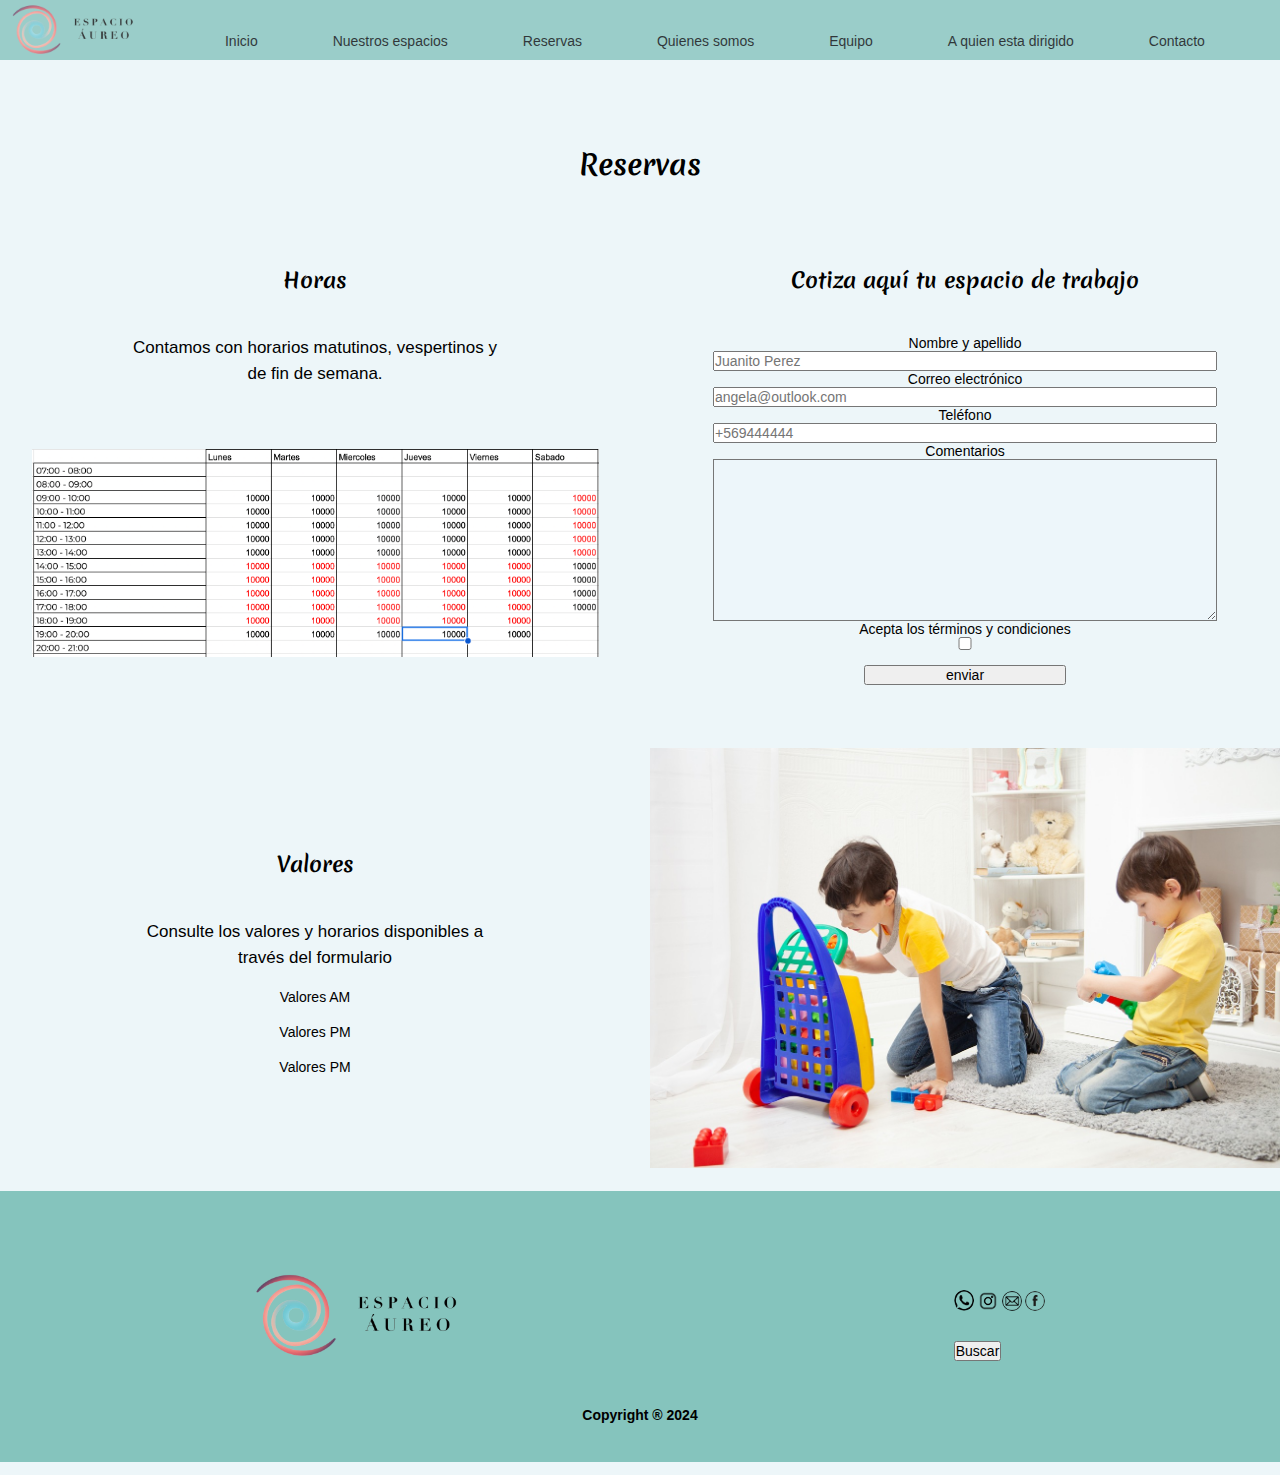
<file: html/reservas.html>
<!DOCTYPE html>
<html lang="en">
<head>
    <meta charset="UTF-8">
    <meta name="viewport" content="width=device-width, initial-scale=1.0">
    <!--opengraph-->
    <meta property="og:title" content="Nuestros Espacios">
    <meta property="og:description" content="Descubre nuestros espacios completamente equipados y seguros, ideales para la comodidad y calidez de nuestros usuarios.">
    <meta property="og:image" content="https://espacio-aureo.vercel.app/assets/nuestros-espacios-foto1.jpg">
    <meta property="og:url" content="https://espacio-aureo.vercel.app/index.html">
    <meta property="og:type" content="website">
    <meta name="viewport" content="width=device-width, initial-scale=1.0">
    <!--facebook e instagram meta tag-->
    <meta property="og:title" content="Nuestros Espacios">
    <meta property="og:description" content="Descubre nuestros espacios completamente equipados y seguros, ideales para la comodidad y calidez de nuestros usuarios.">
    <meta property="og:image" content="https://espacio-aureo.vercel.app/assets/nuestros-espacios-foto1.jpg">
    <meta property="og:url" content="https://espacio-aureo.vercel.app/index.html">
    <meta property="og:type" content="website">
    <meta property="og:site_name" content="Espacio Aureo">
    <!--twitter meta tag-->
    <meta name="twitter:card" content="summary_large_image">
    <meta name="twitter:title" content="Nuestros Espacios">
    <meta name="twitter:description" content="Descubre nuestros espacios completamente equipados y seguros, ideales para la comodidad y calidez de nuestros usuarios.">
    <meta name="twitter:image" content="https://espacio-aureo.vercel.app/assets/nuestros-espacios-foto1.jpg">
    <meta name="twitter:site" content="@TuUsuarioDeTwitter">
    <meta name="twitter:url" content="https://espacio-aureo.vercel.app/index.html">
    <!--keywords-->
    <meta name="keywords" content="terapia, psicologia, fonoaudiologia, terapia ocupacional, salas equipadas, terapeutas, agendamiento, horarios, disponibilidad, valores, cotizacion, planes, arriendo, horas, jornadas.">
    <!--descripcion-->
    <meta name="description" content="Aqui encontraras la metodologia de agendamiento donde podras identificar los horarios disponibles de las salas, los valores y la cotizacion del plan que deseas elegir.">
    <!--Mis estilos-->
    <link rel="stylesheet" href="../css/main.css">
    <!-- Google fonts-->
    <link rel="preconnect" href="https://fonts.googleapis.com">
    <link rel="preconnect" href="https://fonts.gstatic.com" crossorigin>
    <link href="https://fonts.googleapis.com/css2?family=Merienda:wght@300..900&display=swap" rel="stylesheet">
    <title>Document</title>
</head>
<body>
    <div class="grid-container">
        <header class="encabezado">
            <nav>
                <section class="contenedor__flex__menu">
                    <img src="../assets/Logo-menu-sinfondo.png" alt="Logo que va al inicio a la izquierda">
                    <ul class="menu__list">
                        <li><a href="../index.html">Inicio</a></li>
                        <li><a href="./nuestrosespacios.html">Nuestros espacios</a></li>
                        <li><a href="./reservas.html">Reservas</a></li>
                        <li><a href="./quienessomos.html">Quienes somos</a></li>
                        <li><a href="./equipo.html">Equipo</a></li>
                        <li><a href="./dirigidoa.html">A quien esta dirigido</a></li>
                        <li><a href="./contacto.html">Contacto</a></li>
                    </ul>
                </section>
            </nav>
        </header> 
        <div> 
            <h1 class="titulo-principal-2">Reservas</h1>
        </div>
        <main>
            <section>
                <h2 class="subtitulo-reservas">Horas</h2>
                <article class="titulo-extra">
                    <p>Contamos con horarios matutinos, vespertinos y de fin de semana.</p>
                </article>
                <article class="img-horario-valor">
                    <img src="../assets/reservas-foto-horario.png" alt="foto con los valores de las reservas de sala">
                </article>
            </section>
            <section class="grid-1">
                <h2 class="subtitulo-reservas">Valores</h2>
                <article class="titulo-extra">
                    <p>Consulte los valores y horarios disponibles a través del formulario</p>
                </article>
                <article class="titulo-valores">
                    <ul>
                        <li>Valores AM</li>
                        <li>Valores PM</li>
                        <li>Valores PM</li>
                    </ul>
                </article>
            </section>
        </main>
        <aside>
            <section>
                <h2 class="subtitulo-reservas">Cotiza aquí tu espacio de trabajo</h2>
                <article class="titulo-extra-cotización">
                    <form action="form.php". method="post">
                        <label for="">Nombre y apellido</label>
                        <input type="text" name="nombre" id="nombre" placeholder="Juanito Perez">

                        <label for="">Correo electrónico</label>
                        <input type="email" name="correo" id="correo" placeholder="angela@outlook.com">

                        <label for="">Teléfono</label>
                        <input type="number" name="numero de telefono" id="telefono" placeholder="+569444444">

                        <!--<p>comentarios</p> analizar si va p o label-->
                        <label for="">Comentarios</label>
                        <textarea name="" id="" cols="30" rows="10"></textarea>

                        <!--<p>acepta los terminos y condiciones</p>-->
                        <label for="">Acepta los términos y condiciones</label>
                        <input type="checkbox" name="" id="">
                        <div>
                            <input type="submit" value="enviar">
                        </div>
                    </form>
                    <!--colocar un formulario donde se rellene el nombre, apellido, correo y número y que lleguen lo datos al correo para después enviar vaores y a su vez guardar los datos.-->
                </article>
            </section>
            <section>
                <div class="foto-secundaria-reservas">
                    <img src="../assets/nuestros-espacios-foto2.jpg" alt="Foto que va al lado izquierdo del formulario">
                </div>
            </section>
        </aside>
        <footer>
            <section class="fondo">
                <div>
                    <img src="../assets/Logo-menu-sinfondo.png" alt="Logo para footer">
                </div>
                <div class="redes__soc">
                    <div>
                        <img src="../assets/logo-wsp-sinfondo.png" alt="logo whatsap footer">
                        <img src="../assets/Logo-insta-sinfondo.png" alt="logo instagram footer">
                        <img src="../assets/Logo-correo-sinfondo.png" alt="logo correo footer">
                        <img src="../assets/logo_facebook_sinfondo.PNG" alt="logo facebook footer">
                    </div>
                    <div>
                        <button>Buscar</button>
                    </div>
                </div>
            </section>
            <div class="fondo__copyright">
                <h3>Copyright ® 2024</h3>
            </div>
        </footer>
    </div>
</body>
</html>
</file>
<file: css/main.css>
@charset "UTF-8";
* {
  margin: 0;
  padding: 0;
  font-family: "Lora", sans-serif;
  font-size: 14px;
}

.grid-container {
  display: grid;
  grid-template-columns: 1fr 1fr 1fr 1fr;
  grid-template-rows: 0.1fr 0.2fr 1fr 1fr 0.6fr;
  grid-template-areas: "header header header header" "div div div div" "main main aside aside" "main main aside aside" "footer footer footer footer";
  gap: 20px;
}

header {
  grid-area: header;
}

div {
  grid-area: div;
}

main {
  grid-area: main;
}

aside {
  grid-area: aside;
}

footer {
  grid-area: footer;
}

.flex-container {
  display: flex;
}

.flex-row {
  flex-direction: row;
}

.flex-column {
  flex-direction: column;
}

.justify-start {
  justify-content: flex-start;
}

.justify-center {
  justify-content: center;
}

.justify-end {
  justify-content: flex-end;
}

.justify-between {
  justify-content: space-between;
}

.justify-around {
  justify-content: space-around;
}

.align-start {
  align-items: flex-start;
}

.align-center {
  align-items: center;
}

.align-end {
  align-items: flex-end;
}

.align-stretch {
  align-items: stretch;
}

.flex-wrap {
  flex-wrap: wrap;
}

.no-wrap {
  flex-wrap: nowrap;
}

.contacto {
  /*ESTILANDO CONTACTOS*/
  /*ASIDE*/
}
.contacto .grid-container-contact {
  display: grid;
  grid-template-columns: 1fr 1fr;
  grid-template-rows: 1fr;
  grid-template-areas: "section section" "section section";
  gap: 5px;
}
@media (max-width: 1024px) {
  .contacto .grid-container-contact {
    display: flex;
    flex-direction: column;
  }
}
@media (max-width: 768px) {
  .contacto .grid-container-contact {
    display: flex;
    flex-direction: column;
  }
}
@media (max-width: 480px) {
  .contacto .grid-container-contact {
    display: flex;
    flex-direction: column;
  }
}
.contacto .orden-ubicacion {
  display: flex;
  flex-direction: column;
  align-items: center;
  margin-bottom: 5%;
}
.contacto .orden-ubicacion a {
  font-size: 15px;
  color: black;
  text-decoration: none;
  margin-top: 3%;
  margin-bottom: 3%;
}
.contacto .orden-ubicacion iframe {
  width: 500px;
  border-radius: 4px;
}
@media (max-width: 768px) {
  .contacto .orden-ubicacion iframe {
    width: 90%;
    border-radius: 4px;
  }
}
@media (max-width: 480px) {
  .contacto .orden-ubicacion iframe {
    width: 90%;
    border-radius: 4px;
  }
}
.contacto .videos-espacios-1 {
  display: flex;
  flex-direction: column;
  align-items: center;
  margin-bottom: 5%;
}
.contacto .videos-espacios-1 h3 {
  margin-bottom: 8%;
}
.contacto .videos-espacios-1 iframe {
  border-radius: 4px;
}
@media (max-width: 768px) {
  .contacto .videos-espacios-1 iframe {
    border-radius: 4px;
    width: 90%;
  }
}
@media (max-width: 480px) {
  .contacto .videos-espacios-1 iframe {
    border-radius: 4px;
    width: 90%;
  }
}
.contacto .orden-datos {
  display: flex;
  flex-direction: column;
  align-items: center;
  list-style-type: none;
}
.contacto .orden-datos-row {
  display: flex;
  flex-direction: row;
  margin-top: 5%;
  margin-bottom: 4%;
}
.contacto .orden-datos-row li {
  margin-right: 10%;
}
.contacto .fondo-contact {
  width: 500px;
  display: flex;
  flex-direction: column;
  margin-left: 15%;
  margin-top: 15%;
}
@media (max-width: 1024px) {
  .contacto .fondo-contact {
    width: 90%;
    display: flex;
    flex-direction: column;
    margin-left: 0px;
    margin-top: 15%;
  }
}
@media (max-width: 768px) {
  .contacto .fondo-contact {
    width: 90%;
    display: flex;
    flex-direction: column;
    margin-left: 0px;
    margin-top: 15%;
  }
}
@media (max-width: 480px) {
  .contacto .fondo-contact {
    width: 90%;
    display: flex;
    flex-direction: column;
    margin-left: 0px;
    margin-top: 15%;
  }
}

.titulo-principal-1 {
  font-family: "Merienda", cursive;
  font-size: 2rem;
  text-align: center;
  margin-bottom: 5%;
}

.container {
  margin-bottom: 5%;
  margin-left: 0%;
  margin-right: 0%;
  max-width: 100%;
  margin-top: 0%;
}

.justify-content-evenly {
  margin-left: 5%;
  margin-right: 5%;
}

.color__equipo {
  background-color: #FFFFFF;
}

.card__equipo {
  display: flex;
  flex-direction: row;
  justify-content: space-evenly;
  margin-top: 5%;
  margin-bottom: 5%;
}
@media (max-width: 1024px) {
  .card__equipo {
    display: flex;
    flex-direction: column;
    align-items: center;
    margin-top: 5%;
    display: laptop;
  }
}
@media (max-width: 768px) {
  .card__equipo {
    display: flex;
    flex-direction: column;
    align-items: center;
    margin-top: 5%;
    display: tablet;
  }
}
@media (max-width: 480px) {
  .card__equipo {
    display: flex;
    flex-direction: column;
    align-items: center;
    margin-top: 5%;
    display: phone;
  }
}

.card {
  position: static;
}

.card-text {
  text-align: justify;
  margin-left: 3%;
  margin-right: 3%;
}

.card__body {
  text-align: center;
  margin-top: 3%;
}

.card-img-top {
  height: 360px;
}

.card-title {
  margin-top: 3%;
  margin-bottom: 3%;
  font-family: "Merienda", cursive;
  font-size: 1.5rem;
}

.titulo-extra p {
  text-align: center;
  color: black;
  line-height: 1.5;
  font-size: 17px;
  margin-left: 20%;
  margin-right: 20%;
}

.titulo-abajo h2 {
  display: block;
  text-align: center;
  margin-top: 60px;
  margin-bottom: 40px;
  font-family: "Merienda", cursive;
  font-size: 2rem;
  color: #DEDEDE;
}

.titulo-principal-1 {
  font-family: "Merienda", cursive;
  font-size: 2rem;
  text-align: center;
  margin-bottom: 5%;
  padding-top: 5%;
}

.color_fondo_1 {
  /*background-color: #35666E;*/
  background: rgb(133, 196, 189);
  background: radial-gradient(circle, rgb(133, 196, 189) 31%, rgb(53, 102, 110) 100%);
}

.img-espacios div {
  display: flex;
  flex-wrap: wrap;
  justify-content: space-evenly;
}
@media (max-width: 768px) {
  .img-espacios div {
    flex-direction: column;
    align-content: center;
  }
}
.img-espacios img {
  width: 40%;
}
@media (max-width: 768px) {
  .img-espacios img {
    width: 80%;
  }
}

.videos-espacios {
  display: flex;
  flex-wrap: wrap;
  justify-content: space-evenly;
}
@media (max-width: 768px) {
  .videos-espacios {
    flex-direction: column;
    align-content: center;
  }
}
.videos-espacios iframe {
  width: 40%;
  height: 315px;
}
@media (max-width: 768px) {
  .videos-espacios iframe {
    width: 80%;
  }
}

.videos-de-acceso article {
  display: flex;
  flex-wrap: wrap;
  justify-content: space-evenly;
}
.videos-de-acceso iframe {
  width: 40%;
  padding-bottom: 5%;
}
@media (max-width: 768px) {
  .videos-de-acceso iframe {
    width: 80%;
  }
}

.quienes-somos .container {
  margin-top: 5%;
  margin-bottom: 5%;
}
.quienes-somos .background-quienesomos {
  background: rgb(222, 222, 222);
  background: radial-gradient(circle, rgb(222, 222, 222) 35%, rgb(255, 255, 255) 100%);
}
.quienes-somos .justify-content-evenly {
  margin-bottom: 5%;
  margin-top: 5%;
}
@media (max-width: 768px) {
  .quienes-somos .justify-content-evenly {
    margin-bottom: 0%;
  }
}
.quienes-somos .img-qs {
  display: flex;
  flex-direction: column;
  align-items: center;
}
.quienes-somos .img-qs img {
  width: 45px;
  margin-top: 3%;
}
.quienes-somos .titulo-extra ul li {
  text-align: center;
  text-decoration: none;
  list-style-type: none;
  font-size: 17px;
}
.quienes-somos .parrafo-reservas p {
  text-align: center;
  color: black;
  line-height: 1.5;
  font-size: 17px;
}
.quienes-somos .copyright {
  font-size: 14px;
  font-weight: bold;
}

.grid-container {
  background-color: #EDF6F9;
}

.card {
  background-color: #EDF6F9;
}

.titulo-principal-2 {
  font-size: 2rem;
  margin-top: 5%;
  font-family: "Merienda", cursive;
  display: grid;
  justify-items: center;
}
@media (max-width: 1024px) {
  .titulo-principal-2 {
    font-size: 2rem;
    margin-top: 2%;
    display: grid;
    justify-items: center;
    display: laptop;
  }
}
@media (max-width: 768px) {
  .titulo-principal-2 {
    font-size: 2rem;
    margin-top: 2%;
    display: grid;
    justify-items: center;
    display: tablet;
  }
}
@media (max-width: 480px) {
  .titulo-principal-2 {
    font-size: 2rem;
    margin-top: 2%;
    display: grid;
    justify-items: center;
    display: phone;
  }
}

.subtitulo-reservas {
  display: block;
  text-align: center;
  margin-top: 60px;
  margin-bottom: 40px;
  font-family: "Merienda", cursive;
  font-size: 1.5rem;
}

@media (max-width: 1024px) {
  .grid-1 {
    margin-top: 60%;
  }
}
@media (max-width: 768px) {
  .grid-1 {
    margin-top: 90%;
  }
}
@media (max-width: 480px) {
  .grid-1 {
    margin-top: 95%;
  }
}

/*ESTILANDO "RESERVAS"*/ /*MAIN*/
.img-horario-valor {
  margin-top: 10%;
  margin-bottom: 30%;
  margin-left: 5%;
  margin-right: 5%;
}
@media (max-width: 1024px) {
  .img-horario-valor {
    margin-top: 20%;
    margin-left: 5%;
    margin-right: 5%;
    display: laptop;
  }
}
@media (max-width: 768px) {
  .img-horario-valor {
    margin-top: 20%;
    margin-left: 5%;
    margin-right: 5%;
    display: tablet;
  }
}
@media (max-width: 480px) {
  .img-horario-valor {
    margin-top: 20%;
    margin-left: 5%;
    margin-right: 5%;
    display: phone;
  }
}
.img-horario-valor img {
  width: 100%;
}

.titulo-valores ul li {
  text-align: center;
  list-style-type: none;
  margin-top: 3%;
}

/*ESTILANDO "RESERVAS"*/ /*ASIDE*/
aside {
  grid-area: aside;
}

.titulo-extra-cotización form {
  display: flex;
  flex-direction: column;
  margin-left: 10%;
  margin-right: 10%;
}
.titulo-extra-cotización form div {
  display: flex;
  flex-direction: column;
  margin-top: 3%;
  margin-left: 30%;
  margin-right: 30%;
}
.titulo-extra-cotización textarea {
  background-color: #EDF6FA;
}
.titulo-extra-cotización label {
  text-align: center;
}

.foto-secundaria-reservas img {
  width: 100%;
  margin-top: 10%;
}

/*ESTILANDO "RESERVAS"*/ /*FOOTER*/
footer {
  grid-area: footer;
}

.foto__secundaria img {
  width: 100%;
}

.background__aside__index {
  background-color: #EDF6F9;
}

.titulo-principal {
  font-family: "Merienda", cursive;
  font-size: 2rem;
  text-align: center;
}

.foto__list div {
  display: flex;
  flex-direction: column;
  align-items: center;
}
.foto__list div img {
  width: 50px;
  margin-top: 5%;
  border-radius: 23px;
}
.foto__list div p {
  text-align: justify;
  margin-left: 20%;
  margin-right: 20%;
  margin-top: 2%;
  margin-bottom: 5%;
  line-height: 1.5;
  font-size: 17px;
}

.titulo-principal-1 {
  font-family: "Merienda", cursive;
  font-size: 2rem;
  text-align: center;
  margin-bottom: 5%;
}

.fondo {
  background-color: #85C4BD;
  display: flex;
  align-items: center;
  justify-content: space-around;
}
@media (max-width: 768px) {
  .fondo {
    display: flex;
    justify-content: space-around;
    align-items: center;
  }
}
@media (max-width: ) {
  .fondo {
    flex-direction: column;
  }
}
.fondo img {
  width: 250px;
  border-radius: 15px;
  margin-top: 30%;
}
@media (max-width: 1024px) {
  .fondo img {
    margin-top: 10%;
    margin-bottom: 10%;
    margin: laptop;
  }
}
@media (max-width: 768px) {
  .fondo img {
    margin-top: 10%;
    margin-bottom: 10%;
    margin: tablet;
  }
}
@media (max-width: 480px) {
  .fondo img {
    margin-top: 10%;
    margin-bottom: 10%;
    margin: phone;
  }
}

.redes__soc img {
  width: 20px;
  border-radius: 15px;
  margin-top: 100%;
  margin-bottom: 30%;
}
@media (max-width: 1024px) {
  .redes__soc img {
    width: 20px;
    border-radius: 15px;
    margin-top: 5%;
    margin-bottom: 5%;
    margin: laptop;
  }
}
@media (max-width: 768px) {
  .redes__soc img {
    width: 20px;
    border-radius: 15px;
    margin-top: 5%;
    margin-bottom: 5%;
    margin: tablet;
  }
}
@media (max-width: 480px) {
  .redes__soc img {
    width: 20px;
    border-radius: 15px;
    margin-top: 5%;
    margin-bottom: 5%;
    margin: phone;
  }
}

.fondo__copyright {
  background-color: #85C4BD;
  display: flex;
  justify-content: center;
  align-items: center;
}
.fondo__copyright h3 {
  margin-top: 3%;
  margin-bottom: 3%;
}

.encabezado {
  background-color: #85C4BD;
  top: 0px;
  position: sticky;
  opacity: 0.8;
}
.encabezado img {
  width: 150px;
}

@media (max-width: 767px) {
  .encabezado {
    position: static; /* Cambiar la posición sticky a static en pantallas pequeñas */
  }
}
.contenedor__flex__menu {
  display: flex;
  justify-content: center;
  align-items: center;
}
.contenedor__flex__menu ul {
  display: flex;
  justify-content: center;
  align-items: center;
  width: 100%;
  justify-content: space-evenly;
}
@media (max-width: 1024px) {
  .contenedor__flex__menu {
    flex-direction: column;
    display: laptop;
  }
}
@media (max-width: 768px) {
  .contenedor__flex__menu {
    flex-direction: column;
    display: tablet;
  }
}
@media (max-width: 480px) {
  .contenedor__flex__menu {
    flex-direction: column;
    display: phone;
  }
}

.menu__list li {
  display: flex;
  justify-content: center;
  align-items: center;
  list-style-type: none;
  margin-top: 2%;
}
.menu__list li a {
  color: #000709;
  text-decoration: none;
}
@media (max-width: 1024px) {
  .menu__list {
    flex-direction: row wrap;
    flex-direction: column;
    display: laptop;
  }
}
@media (max-width: 768px) {
  .menu__list {
    flex-direction: row wrap;
    flex-direction: column;
    display: tablet;
  }
}
@media (max-width: 480px) {
  .menu__list {
    flex-direction: row wrap;
    flex-direction: column;
    display: phone;
  }
}

/*# sourceMappingURL=main.css.map */
</file>
